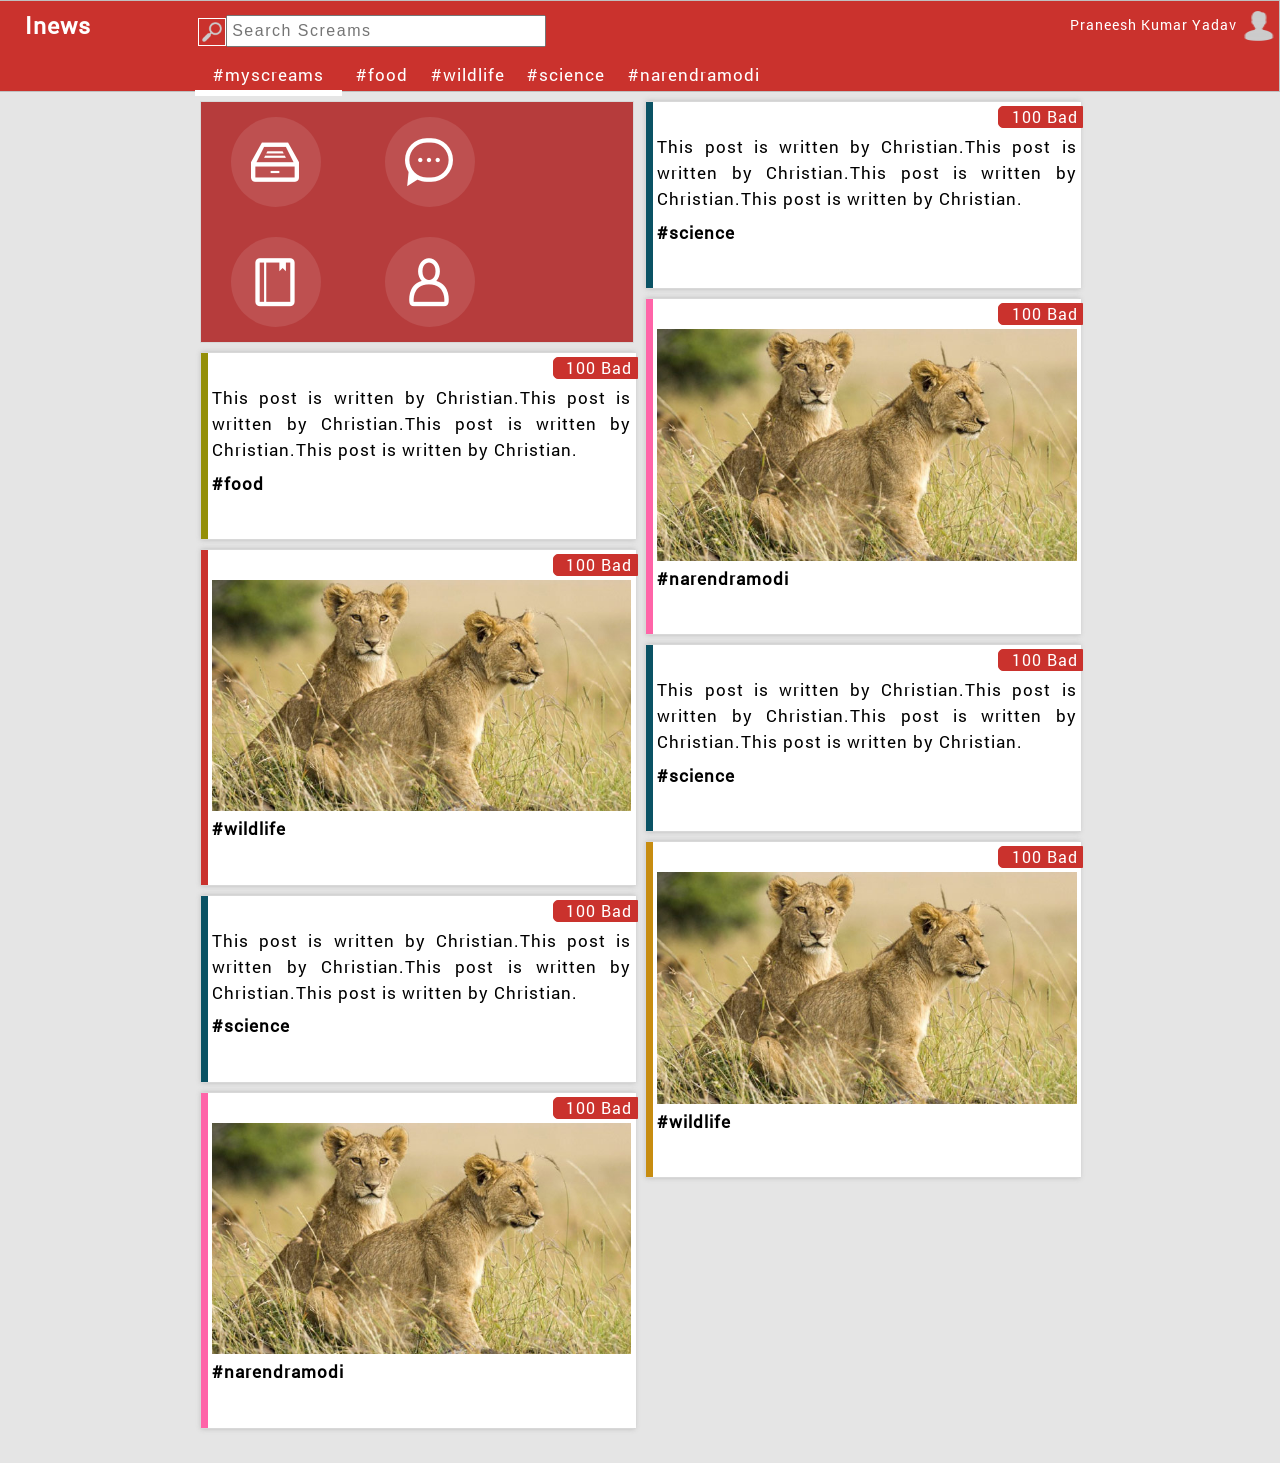
<file: index.html>
<!DOCTYPE html>
<html>
<head>
	<meta http-equiv="Content-Type" content="text/html; charset=utf-8" />
	<meta name="viewport" content="width=device-width, initial-scale=1.0">
	<title>Start Screaming | Screams.io</title>
	<link rel="icon" href="src/images/favicon.ico" type="image/x-icon">
	<script type="text/javascript" src="src/js/jquery-1.11.0.min.js"></script>
	<script type="text/javascript" src="src/js/scripts.js"></script>
	<script type="text/javascript" src="src/js/tab.js"></script>
	<script type="text/javascript" src="src/js/modernizr.custom.js"></script>
		
	<link type="text/css" href="src/css/styles.css" rel="stylesheet">
	<link type="text/css" href="src/css/tab.css" rel="stylesheet">
	<link type="text/css" href="src/css/external/screamsoptions/screamsdefault.css" rel="stylesheet">
	<link type="text/css" href="src/css/external/screamsoptions/screamscomponents.css" rel="stylesheet">
</head>

<body class="body">
	<div align="center">
		<header class="topHeader" id="topHeader">
			<div class="divLogo">
				Inews
				<!--<img src="src/images/logo.png" alt="">-->
			</div>
			<div class="screemsSearch">				
				<img src="src/images/search.png" alt="">
				<input type="text" id="txtSearch" class="textboxStyle" placeholder="Search Screams" >
			</div>
			<div class="divTopMenu">
				<div class="divUser">
					<span>Praneesh Kumar Yadav</span>
				</div>
				<div class="divUserImg">
					<img src="src/images/user.png" alt="">
				</div>
				<div class="clear"></div>
			</div>
			<div class="clear"></div>
			
			<div class="topMenu">
				<ul>
					<li id="myScreams_1">#myscreams</li>
					<li id="myScreams_2">#food</li>
					<li id="myScreams_3">#wildlife</li>
					<li id="myScreams_4">#science</li>
					<li id="myScreams_5">#narendramodi</li>					
				</ul>				
			</div>
		</header>
    	<div class="mainContainer">       	
			<div class="bodyContainer">
				
				<div class="myScreams" id="myScreams">
					<div class="divFeedLeft">
					
						<div class="screamsOptions">
							<section id="set-8">
								<div class="hi-icon-wrap hi-icon-effect-8">
									<!--<a href="#set-8" class="hi-icon hi-icon-archive">Archive</a>
									<a href="#set-8" class="hi-icon hi-icon-chat">Chat</a>
									<a href="#set-8" class="hi-icon hi-icon-bookmark">Bookmarks</a>
									<a href="#set-8" class="hi-icon hi-icon-user">User</a>-->
									
									<a href="#set-8" class="hi-icon hi-icon-archive">Archive</a>
									<a href="#set-8" class="hi-icon hi-icon-chat">Chat</a>
									<a href="#set-8" class="hi-icon hi-icon-bookmark">Bookmarks</a>
									<a href="#set-8" class="hi-icon hi-icon-user">User</a>
									
								</div>
							</section>
						</div>
						
						<div class="screemsBar" id="screemsBar_1">										
							<div class="screemsBarFood" id="screamContent_1">
								<div class="screemContainer">
									<div class="poor">
										<span id="poor_1">100</span>  <span id="statusText_1">Bad</span>
									</div>
									<div class="clear"></div>								
									<div class="screemContent">
										This post is written by Christian.This post is
										written by Christian.This post is written by
										Christian.This post is written by Christian.
									</div>
									<h4>#food</h4>								
								</div>
								<div class="sectionsContainer">
									<div class="screamActions" id="screamActions_1">						
										<img src="src/images/comments.png" alt="">
										<div class="commentCount">1524</div>&nbsp;&nbsp;&nbsp;
										<img src="src/images/heart.png" alt="">
										<div class="actionContainerRight">
											<img src="src/images/public.png" alt="">&nbsp;&nbsp;&nbsp;&nbsp;
											<img src="src/images/categorize.png" alt="" id="statusCount_1">&nbsp;&nbsp;&nbsp;&nbsp;
										</div>
									</div>
								</div>
							</div>
							<div class="clear"></div>
						</div>
						
						<div class="screemsBar" id="screemsBar_2">										
							<div class="screemsBarRight" id="screamContent_2">
								<div class="screemContainer">
									<div class="poor">
										<span id="poor_2">100</span> <span id="statusText_2">Bad</span>
									</div>
									<div class="clear"></div>
									
									<div class="screemContent1" id="smallImg">										
										<img src="src/images/img5.jpg" id="Img1" alt="">
									</div>
									<h4>#wildlife</h4>
								</div>
								<div class="sectionsContainer">
									<div class="screamActions" id="screamActions_2">						
										<img src="src/images/comments.png" alt="">
										<div class="commentCount">1524</div>&nbsp;&nbsp;&nbsp;
										<img src="src/images/heart.png" alt="">
										<div class="actionContainerRight">
											<img src="src/images/public.png" alt="">&nbsp;&nbsp;&nbsp;&nbsp;
											<img src="src/images/categorize.png" alt="" id="statusCount_2">&nbsp;&nbsp;&nbsp;&nbsp;
										</div>
									</div>
								</div>
							</div>
							
							<div class="clear"></div>
						</div>
						
						<div class="screemsBar" id="screemsBar_3">										
							<div class="screemsBarScience" id="screamContent_3">
								<div class="screemContainer">
									<div class="poor">
										<span id="poor_3">100</span>  <span id="statusText_3">Bad</span>
									</div>
									<div class="clear"></div>
									<div class="screemContent">
										This post is written by Christian.This post is
										written by Christian.This post is written by
										Christian.This post is written by Christian.
									</div>								
									<h4>#science</h4>
								</div>
								<div class="sectionsContainer">
									<div class="screamActions" id="screamActions_3">						
										<img src="src/images/comments.png" alt="">
										<div class="commentCount">1524</div>&nbsp;&nbsp;&nbsp;
										<img src="src/images/heart.png" alt="">
										<div class="actionContainerRight">
											<img src="src/images/public.png" alt="">&nbsp;&nbsp;&nbsp;&nbsp;
											<img src="src/images/categorize.png" alt="" id="statusCount_3">&nbsp;&nbsp;&nbsp;&nbsp;
										</div>
									</div>
								</div>
							</div>
							<div class="clear"></div>
						</div>
						
						<div class="screemsBar" id="screemsBar_4">										
							<div class="screemsBarPerson" id="screamContent_4">
								<div class="screemContainer">
									<div class="poor">
										<span id="poor_4">100</span>  <span id="statusText_4">Bad</span>
									</div>
									<div class="clear"></div>
									<div class="screemContent1" id="smallImg">										
										<img src="src/images/img5.jpg" id="Img1" alt="">
									</div>
									<h4>#narendramodi</h4>
								</div>
								<div class="sectionsContainer">
									<div class="screamActions"  id="screamActions_4">						
										<img src="src/images/comments.png" alt="">
										<div class="commentCount">1524</div>&nbsp;&nbsp;&nbsp;
										<img src="src/images/heart.png" alt="">
										<div class="actionContainerRight">
											<img src="src/images/public.png" alt="">&nbsp;&nbsp;&nbsp;&nbsp;
											<img src="src/images/categorize.png" alt="" id="statusCount_4">&nbsp;&nbsp;&nbsp;&nbsp;
										</div>
									</div>
								</div>
							</div>
							<div class="clear"></div>
						</div>
					</div>
					
					<div class="divFeedRight">
						<div class="screemsBar" id="screemsBar_5" style="margin-top:0%;">										
							<div class="screemsBarScience" id="screamContent_5">
								<div class="screemContainer">
									<div class="poor">
										<span id="poor_5">100</span>  <span id="statusText_5">Bad</span>
									</div>
									<div class="clear"></div>
									<div class="screemContent">
										This post is written by Christian.This post is
										written by Christian.This post is written by
										Christian.This post is written by Christian.
									</div>
									<h4>#science</h4>
								</div>
								<div class="sectionsContainer">
									<div class="screamActions"  id="screamActions_5">						
										<img src="src/images/comments.png" alt="">
										<div class="commentCount">1524</div>&nbsp;&nbsp;&nbsp;
										<img src="src/images/heart.png" alt="">
										<div class="actionContainerRight">
											<img src="src/images/public.png" alt="">&nbsp;&nbsp;&nbsp;&nbsp;
											<img src="src/images/categorize.png" alt="" id="statusCount_5">&nbsp;&nbsp;&nbsp;&nbsp;
										</div>
									</div>
								</div>							
							</div>
							<div class="clear"></div>
						</div>
						
						<div class="screemsBar" id="screemsBar_6">										
							<div class="screemsBarPerson" id="screamContent_6">
								<div class="screemContainer">
									<div class="poor">
										<span id="poor_6">100</span>  <span id="statusText_6">Bad</span>
									</div>
									<div class="clear"></div>
									<div class="screemContent1" id="smallImg">										
										<img src="src/images/img5.jpg" id="Img1" alt="">
									</div>
									<h4>#narendramodi</h4>
								</div>
								<div class="sectionsContainer">
									<div class="screamActions" id="screamActions_6">						
										<img src="src/images/comments.png" alt="">
										<div class="commentCount">1524</div>&nbsp;&nbsp;&nbsp;
										<img src="src/images/heart.png" alt="">
										<div class="actionContainerRight">
											<img src="src/images/public.png" alt="">&nbsp;&nbsp;&nbsp;&nbsp;
											<img src="src/images/categorize.png" alt="" id="statusCount_6">&nbsp;&nbsp;&nbsp;&nbsp;
										</div>
									</div>
								</div>
							</div>
							<div class="clear"></div>
						</div>
						
						<div class="screemsBar" id="screemsBar_7">										
							<div class="screemsBarScience" id="screamContent_7">
								<div class="screemContainer">
									<div class="poor">
										<span id="poor_7">100</span>  <span id="statusText_7">Bad</span>
									</div>
									<div class="clear"></div>
									<div class="screemContent">
										This post is written by Christian.This post is
										written by Christian.This post is written by
										Christian.This post is written by Christian.
									</div>
									<h4>#science</h4>
								</div>
								<div class="sectionsContainer">
								<div class="screamActions" id="screamActions_7">						
									<img src="src/images/comments.png" alt="">
										<div class="commentCount">1524</div>&nbsp;&nbsp;&nbsp;
										<img src="src/images/heart.png" alt="">
										<div class="actionContainerRight">
											<img src="src/images/public.png" alt="">&nbsp;&nbsp;&nbsp;&nbsp;
											<img src="src/images/categorize.png" alt="" id="statusCount_7">&nbsp;&nbsp;&nbsp;&nbsp;
										</div>
								</div>
								</div>
							</div>
							<div class="clear"></div>
						</div>
						
						<div class="screemsBar" id="screemsBar_8">										
							<div class="screemsBarWild" id="screamContent_8">
								<div class="screemContainer">
									<div class="poor">
										<span id="poor_8">100</span>  <span id="statusText_8">Bad</span>
									</div>
									<div class="clear"></div>							
									<div class="screemContent1" id="smallImg">										
										<img src="src/images/img5.jpg" id="Img1" alt="">
									</div>
									<h4>#wildlife</h4>
								</div>
								<div class="sectionsContainer">
									<div class="screamActions" id="screamActions_8">						
										<img src="src/images/comments.png" alt="">
										<div class="commentCount">1524</div>&nbsp;&nbsp;&nbsp;
										<img src="src/images/heart.png" alt="">
										<div class="actionContainerRight">
											<img src="src/images/public.png" alt="">&nbsp;&nbsp;&nbsp;&nbsp;
											<img src="src/images/categorize.png" alt="" id="statusCount_8">&nbsp;&nbsp;&nbsp;&nbsp;
										</div>
									</div>
								</div>
							</div>
							<div class="clear"></div>
						</div>
						
					</div>
					
					<div class="clear"></div>
				</div>
				
				<div class="myScreams" id="food">
					<div class="divFeedLeft">
						<div class="screemsBar" id="screemsBar_9">										
							<div class="screemsBarFood" id="screamContent_9">
								<div class="screemContainer">
									<div class="poor">
										<span id="poor_9">100</span>  <span id="statusText_9">Bad</span>
									</div>
									<div class="clear"></div>								
									<div class="screemContent">
										This post is written by Christian.This post is
										written by Christian.This post is written by
										Christian.This post is written by Christian.
									</div>
									<h4>#food</h4>								
								</div>
								<div class="sectionsContainer">
									<div class="screamActions" id="screamActions_9">						
										<img src="src/images/comments.png" alt="">
										<div class="commentCount">1524</div>&nbsp;&nbsp;&nbsp;
										<img src="src/images/heart.png" alt="">
										<div class="actionContainerRight">
											<img src="src/images/public.png" alt="">&nbsp;&nbsp;&nbsp;&nbsp;
											<img src="src/images/categorize.png" alt="" id="statusCount_9">&nbsp;&nbsp;&nbsp;&nbsp;
										</div>
									</div>
								</div>
							</div>
							<div class="clear"></div>
						</div>
					</div>
					<div class="divFeedRight">
						&nbsp;
					</div>
					<div class="clear"></div>
				</div>
				
				<div class="myScreams" id="wildlife">
					<div class="divFeedLeft">
						<div class="screemsBar" id="screemsBar_10">										
							<div class="screemsBarWild" id="screamContent_10">
								<div class="screemContainer">
									<div class="poor">
										<span id="poor_10">100</span>  <span id="statusText_10">Bad</span>
									</div>
									<div class="clear"></div>							
									<div class="screemContent1" id="smallImg">										
										<img src="src/images/img5.jpg" id="Img1" alt="">
									</div>
									<h4>#wildlife</h4>
								</div>
								<div class="sectionsContainer">
									<div class="screamActions" id="screamActions_10">						
										<img src="src/images/comments.png" alt="">
										<div class="commentCount">1524</div>&nbsp;&nbsp;&nbsp;
										<img src="src/images/heart.png" alt="">
										<div class="actionContainerRight">
											<img src="src/images/public.png" alt="">&nbsp;&nbsp;&nbsp;&nbsp;
											<img src="src/images/categorize.png" alt="" id="statusCount_10">&nbsp;&nbsp;&nbsp;&nbsp;
										</div>
									</div>
								</div>
							</div>
							<div class="clear"></div>
						</div>
					</div>
					<div class="divFeedRight">
						&nbsp;
					</div>
					<div class="clear"></div>
				</div>
				
				<div class="myScreams" id="science">
					<div class="divFeedLeft">
						<div class="screemsBar" id="screemsBar_11">										
							<div class="screemsBarScience" id="screamContent_11">
								<div class="screemContainer">
									<div class="poor">
										<span id="poor_11">100</span>  <span id="statusText_11">Bad</span>
									</div>
									<div class="clear"></div>
									<div class="screemContent">
										This post is written by Christian.This post is
										written by Christian.This post is written by
										Christian.This post is written by Christian.
									</div>								
									<h4>#science</h4>
								</div>
								<div class="sectionsContainer">
									<div class="screamActions" id="screamActions_11">						
										<img src="src/images/comments.png" alt="">
										<div class="commentCount">1524</div>&nbsp;&nbsp;&nbsp;
										<img src="src/images/heart.png" alt="">
										<div class="actionContainerRight">
											<img src="src/images/public.png" alt="">&nbsp;&nbsp;&nbsp;&nbsp;
											<img src="src/images/categorize.png" alt="" id="statusCount_11">&nbsp;&nbsp;&nbsp;&nbsp;
										</div>
									</div>
								</div>
							</div>
							<div class="clear"></div>
						</div>
						
						<div class="screemsBar" id="screemsBar_12">										
							<div class="screemsBarScience" id="screamContent_12">
								<div class="screemContainer">
									<div class="poor">
										<span id="poor_7">100</span>  <span id="statusText_12">Bad</span>
									</div>
									<div class="clear"></div>
									<div class="screemContent">
										This post is written by Christian.This post is
										written by Christian.This post is written by
										Christian.This post is written by Christian.
									</div>
									<h4>#science</h4>
								</div>
								<div class="sectionsContainer">
								<div class="screamActions" id="screamActions_12">						
									<img src="src/images/comments.png" alt="">
										<div class="commentCount">1524</div>&nbsp;&nbsp;&nbsp;
										<img src="src/images/heart.png" alt="">
										<div class="actionContainerRight">
											<img src="src/images/public.png" alt="">&nbsp;&nbsp;&nbsp;&nbsp;
											<img src="src/images/categorize.png" alt="" id="statusCount_12">&nbsp;&nbsp;&nbsp;&nbsp;
										</div>
								</div>
								</div>
							</div>
							<div class="clear"></div>
						</div>
					</div>
					<div class="divFeedRight">
						<div class="screemsBar" id="screemsBar_13" style="margin-top:2%;">										
							<div class="screemsBarScience" id="screamContent_13">
								<div class="screemContainer">
									<div class="poor">
										<span id="poor_13">100</span>  <span id="statusText_13">Bad</span>
									</div>
									<div class="clear"></div>
									<div class="screemContent">
										This post is written by Christian.This post is
										written by Christian.This post is written by
										Christian.This post is written by Christian.
									</div>
									<h4>#science</h4>
								</div>
								<div class="sectionsContainer">
									<div class="screamActions"  id="screamActions_13">						
										<img src="src/images/comments.png" alt="">
										<div class="commentCount">1524</div>&nbsp;&nbsp;&nbsp;
										<img src="src/images/heart.png" alt="">
										<div class="actionContainerRight">
											<img src="src/images/public.png" alt="">&nbsp;&nbsp;&nbsp;&nbsp;
											<img src="src/images/categorize.png" alt="" id="statusCount_13">&nbsp;&nbsp;&nbsp;&nbsp;
										</div>
									</div>
								</div>							
							</div>
							<div class="clear"></div>
						</div>
					</div>
					<div class="clear"></div>
				</div>
				
				<div class="myScreams" id="narendramodi">
					<div class="divFeedLeft">
						<div class="screemsBar" id="screemsBar_14">										
							<div class="screemsBarPerson" id="screamContent_14">
								<div class="screemContainer">
									<div class="poor">
										<span id="poor_14">100</span>  <span id="statusText_14">Bad</span>
									</div>
									<div class="clear"></div>
									<div class="screemContent1" id="smallImg">										
										<img src="src/images/img5.jpg" id="Img1" alt="">
									</div>
									<h4>#narendramodi</h4>
								</div>
								<div class="sectionsContainer">
									<div class="screamActions" id="screamActions_14">						
										<img src="src/images/comments.png" alt="">
										<div class="commentCount">1524</div>&nbsp;&nbsp;&nbsp;
										<img src="src/images/heart.png" alt="">
										<div class="actionContainerRight">
											<img src="src/images/public.png" alt="">&nbsp;&nbsp;&nbsp;&nbsp;
											<img src="src/images/categorize.png" alt="" id="statusCount_14">&nbsp;&nbsp;&nbsp;&nbsp;
										</div>
									</div>
								</div>
							</div>
							<div class="clear"></div>
						</div>
					</div>
					<div class="divFeedRight">
						<div class="screemsBar" id="screemsBar_15">										
							<div class="screemsBarPerson" id="screamContent_15">
								<div class="screemContainer">
									<div class="poor">
										<span id="poor_15">100</span>  <span id="statusText_15">Bad</span>
									</div>
									<div class="clear"></div>
									<div class="screemContent1" id="smallImg">										
										<img src="src/images/img5.jpg" id="Img1" alt="">
									</div>
									<h4>#narendramodi</h4>
								</div>
								<div class="sectionsContainer">
									<div class="screamActions"  id="screamActions_15">						
										<img src="src/images/comments.png" alt="">
										<div class="commentCount">1524</div>&nbsp;&nbsp;&nbsp;
										<img src="src/images/heart.png" alt="">
										<div class="actionContainerRight">
											<img src="src/images/public.png" alt="">&nbsp;&nbsp;&nbsp;&nbsp;
											<img src="src/images/categorize.png" alt="" id="statusCount_15">&nbsp;&nbsp;&nbsp;&nbsp;
										</div>
									</div>
								</div>
							</div>
							<div class="clear"></div>
						</div>
					</div>
					<div class="clear"></div>
				</div>
			</div>
        </div>        
    </div>
</body>
</html>
</file>
<file: src/css/styles.css>
@font-face {
  font-family: 'Roboto';
  font-style: normal;
  font-weight: 400;
  src: local('Roboto Regular'), local('Roboto-Regular'), url(fonts/roboto.woff) format('woff');
}

body{
	margin:0;
	padding:0;	
	font-size:90%;
	/*font-family: 'Tangerine', serif;
	font-family: Inconsolata;*/
	font-family: 'Roboto', sans-serif;
	background:#E5E5E5;
	letter-spacing:1px;
	/*color:#CA322D;*/
}

.body{
	margin:0 auto;
	width:99%;
	clear:both;
}

.bodyContainer{
	padding:1% 0%;
}

.mainContainer{
	border:0px solid #DFD9D9;
	width:70%;
	margin-bottom:2%;
}

.topHeader{
	margin-top:0%;
	margin-bottom:0%;	
	border:1px solid #C0C0C0;
	/*background:#E94242;*/
	background:#CA322D;
	color:#FFF;
	height:90px;
	margin-left:-0.6%;
	margin-right:-0.5%;
}

.divLogo{
	width:13%;
	height:auto;
	float:left;
	color:#FFF;
	font-weight:bold;
	font-size:23px;
	text-align:left;
	margin:0.7% 0% 0% 2%;
}

.divTopMenu{
	float:right;
	width:19%;
	text-align:right;
	margin:0.7% 0%;
}

.screemsSearch{
	float:left;
	width:30%;
	margin-top:1%;
	text-align:left;
	margin-left:0.5%;
}

.textboxStyle{
	font-size: 16px;
    letter-spacing: 1.5px;
    margin-left: -1.3%;
    margin-top: 0.4%;
    padding: 1.7%;
    width: 80%;
}

.screemsSearch img{
	border: 1px solid #fff;
    height: 20px;
    margin-top: -0.9%;
    padding: 1.4% 0.8%;
    vertical-align: middle;
    width: 20px;	
}

.divUser{
	float:left;
	line-height:30px;
	width:82.9%;
	margin-top:0%;
}

.divUserImg{
	float:left;	
	margin-left:1%;
	padding-left:1%;	
}

.divUserImg img{
	vertical-align:middle;
	padding-top:3%;
	height:30px;
	width:35px;
}

.topMenu{
	text-align:left;
	width:70%;
	margin-top:1%;
	margin-left:0.5%;
}

.topMenu ul{
	list-style:none;
	font-size:120%;
}

.topMenu ul li{
	display:inline;
	/*padding:0% 2% 0.5% 2%;*/
	margin-right:2%;
	cursor:pointer;
}

.topMenu ul li:first-child{
	display:inline;
	padding:0% 2% 0.5% 2%;
	margin-right:1%;
	border-bottom:6px solid #FFF;
}

.activeMenu{
	padding:0% 0% 0.5% 0%;
	border-bottom:6px solid #FFF;
}


.tabControl{
	text-align:left;
	margin-top:1%;
	background:#E5E5E5;
}

.tabControl ul{
	margin:0% 0% 0% 3%;
}

.tabControl ul li{
	border-right:1px solid #ECECEC;
	display:inline;
	padding-right:2%;
	margin-right:2%;
	cursor:pointer;
}

#myscreams,  #food, #wildlife, #science, #narendramodi{
	cursor:pointer;
}

.hrStyle{
	border:1px solid #ECECEC;
}

.divFeedLeft{
	float:left;
	width:49.7%;
	margin-right:0.5%;
}

.divFeedRight{
	float:left;
	width:49.7%;
}

.screemsBar{
	margin:2% 0% 0% 0%;
	border:1px solid #d8d8d8;
	width:98%;
	-webkit-box-shadow: 1px 0px 5px 0px #BBB;
	-moz-box-shadow: 1px 0px 5px 0px #BBB;
	box-shadow: 1px 0px 5px 0px #BBB;
	background:#FFF;
}

.screamsOptions{
	width:98%;
	border:1px solid #d8d8d8;
	background:#FFF;
	text-align: left;
}

.screemsBar1{
	margin:2% 0%;
	border:1px solid #d8d8d8;
	width:98%;
	-webkit-box-shadow: 1px 0px 5px 0px #BBB;
	-moz-box-shadow: 1px 0px 5px 0px #BBB;
	box-shadow: 1px 0px 5px 0px #BBB;
}

.screemContainer{
	margin:1% 1% 0% 1%;
	font-size:120%;
	letter-spacing:0.5px;
	padding-bottom:1%;
}

.screemsBarLeft1{
	float:left;
	width:1%;
	background:#CA322D;
	cursor:pointer;
}

.screemsBarLeft2{
	float:left;
	width:1%;
	background:#C78C10;	
	cursor:pointer;
}

.screemsBarLeft3{
	float:left;
	width:1%;
	background:#948F08;
	cursor:pointer;
}

.screemsBarLeft4{
	float:left;
	width:1%;
	background:#0A5264;
	cursor:pointer;
}

hr{
	border:1px solid #F0F0F0;
	margin-top: 0;
}

.screemsBarRight{
	float:left;
	width:99%;
	padding-bottom:0%;
	background:#FFF;
	border-left:7px solid #CA322D;
}

.screemsBarWild{
	float:left;
	width:99%;
	padding-bottom:0%;
	background:#FFF;
	border-left:7px solid #C78C10;
}

.screemsBarScience{
	float:left;
	width:99%;
	padding-bottom:0%;
	background:#FFF;
	border-left:7px solid #0A5264;
}

.screemsBarPerson{
	float:left;
	width:99%;
	padding-bottom:0%;
	background:#FFF;
	border-left:7px solid #FF64A8;
}

.screemsBarFood{
	float:left;
	width:99%;
	padding-bottom:0%;
	background:#FFF;
	border-left:7px solid #948F08;
}

.screamsBarTop{
	background:#FFE8E8;
	height:auto;
}

h4{
	text-align:left;
	letter-spacing:1px;
	margin:0%;
}

.screamActions{
	height:32px;
	text-align:left;
	padding-top:1.5%;
	border-top:1px solid #CACACA;
	display:none;
}

.poor{
	float:right;
	border:1px solid #CA322D;
	background:#CA322D; 
	color:#FFF; 
	padding:0% 1% 0% 3%; 
	text-align:right; 
	font-size:90%; 
	letter-spacing:1px; 
	margin-right:-1.5%; 
	border-top-left-radius:5px; 
	border-bottom-left-radius:5px;
}

.commentCount{
	display:inline-block; 
	margin-left:-2%; 
	font-size:80%; 
	color:#A7A7A7;"
}

.actionContainerRight{
	display:inline-block; 
	text-align:right; 
	width:30%; 
	float:right; 
	margin-right:1%;
}

.sectionsContainer{
	height:40px;
}

.screamActions img{
	vertical-align:middle;
	height:25px;
	width:25px;
	margin:0% 2% 0% 1%;
	cursor:pointer;
}

.sceamsBarMiddle{	
	height:100px;
	text-align:justify;
	padding:1% 0% 1% 1%;
	line-height:25px;
	margin:1% 0% 0% 0%;
}

.screemContent{
	margin:1.5% 0% 0% 0%;
	letter-spacing:1px;
	line-height:26px;
	text-align:justify;
	padding-bottom:2%;
}

.screemContent1{
	margin:1% 0% 0% 0%;
	letter-spacing:1px;
	line-height:25px;
}

.screemContent1 img{
	width:100%;
	height:auto;
}

.sceamsBarBottom{
	background:#B18E8E;
	height:25px;
	text-align:center;
}

.screemContentImg{
	
}

.bigImg{
	position:absolute;
	margin-top:-10%;
	margin-left:-0.6%;
	padding:0%;
}

.sceamsBarBottom div{
	display:inline-block;
	font-size:14px;
	color:#FFFFFF;
	margin:0.3% 3% 0% 0%;
	padding:0% 3% 0% 0%;
	border-right:1px solid #FFFFFF;
	text-align:center;
}

.sceamsBarBottom div:last-child{
	border-right:0px solid #FFFFFF;
}

.sceamsBarBottom div img{
	vertical-align:middle;
	border:0px;	
}

.clear{
	clear:both;
}

.thumbImg{
	float:left;
	width:50%;	
	margin-right:1%;	
}

.thumbImg img{
	width:100%;
}

.thumbContent{
	float:left;
	width:45%;
	text-align:justify;
}

.statusBar{
	margin-top:-1.7%;
	position:absolute; 
	z-index:9999999;
	background:#F1F1F1;
	border:1px solid #F1F1F1;
	width:76.1%;
	opacity:0.9;
	padding:0.5% 2%;	
}

.statusBar img{
	vertical-align:middle;
	padding-bottom:3px;
}

.visitCount{
	float:left;
	margin-right:1%;
	padding-right:1%;
	border-right:1px solid #000;
}

h3{
	margin:0px;
	padding:0px;
}

.divControls{
	height:30px;
}

.divScreemsControls{
	float:left;
	display:none;
	width:20%;
	background:#F8F8F8 ;
	height:150px;
}

.screemsControls{
	position:absolute;
	background: #000;
	color: #FFF;
	text-align: center;
	width:33.6%;
	margin-top:-2%;
	height:60px;
	display:block;
	opacity:0.5;
	filter: alpha(opacity=60); /* For IE8 and earlier */
}

.screemsControls div{
	font-size:30px;
}

@media screen and (-webkit-min-device-pixel-ratio:0) {
    .screemsControls{
		margin-top:0%;
	}
	
	.divScreemsControls{		
		height:152px;
	}
	
	.textboxStyle{
		padding:1.2%;
		margin-left:-1.2%;
	}

	.screemsSearch img{
		padding: 0.6% 0.8% 1% 0.8%;
		margin-top: 0.1%;
	}
}

/* Thumbs sliding style start */
ul{
	list-type: none;
	list-style: none;
	padding: 0;
	margin: 0;
}

.slider{
	margin: 0 auto;
	padding:0;
}
/* Thumbs sliding style end */

@media screen and (min-width: 1600px) {
	.topMenu {
		margin-top: 0.4% !important;
	}
	
	.screemsSearch img {
		padding: 0.9% 0.8% !important;
		margin-top: -0.2% !important;
	}
	
	.textboxStyle {
		padding: 1% !important;
		margin-top: 0.3% !important;
	}
}

@media screen and (min-width: 1920px) {
	.screemsSearch {
		margin-top: 0.7% !important;
	}
	
	.topHeader {
		height: 105px !important;
	}
	
	.screemsSearch img {
		margin-top: 0% !important;
	}
	
	.topMenu {
		margin-top: 0.8% !important;
	}
}

@media screen and (min-width: 1366px) {
	.topMenu {
		margin-top: 0.5% ;
		margin-left:1.5% !important;
	}
	
	.screemsSearch {
		margin-left: 0.9%;
	}
}
</file>
<file: src/css/tab.css>
#tabs	{
	margin:0px 0px 0px 0px;
	overflow: hidden;
	padding: 0;
	zoom: 1;
	position:relative;
	top:2px;
	z-index: 1;	
}

#tabs li {
	display: block;
	list-style: none;
	margin: 0;
	margin-right: 30px;
	padding: 0;
	float: left;
}

#tabs li a {
	display: block;
	padding: 8px 10px 8px 10px;
	border: 1px solid #0072C6;
	border-bottom: 0 none;
	text-align: center;
	text-decoration: none;
	color:#474747;	
}

.tab-section {
	background:#E5E5E5;
	padding: 0px;
	border-top: 1px solid #0072C6;;
}

#tabs li a.current {
	background:#E5E5E5;
	color: #000;
	border-bottom: 1px solid #0072C6;
}
</file>
<file: src/css/external/screamsoptions/screamsdefault.css>
/**, *:after, *:before { -webkit-box-sizing: border-box; -moz-box-sizing: border-box; box-sizing: border-box; }*/
@font-face {
	font-family: 'codropsicons';
	src:url('../../../fonts/codropsicons/codropsicons.eot');
	src:url('../../../fonts/codropsicons/codropsicons.eot?#iefix') format('embedded-opentype'),
		url('../../../fonts/codropsicons/codropsicons.woff') format('woff'),
		url('../../../fonts/codropsicons/codropsicons.ttf') format('truetype'),
		url('../../../fonts/codropsicons/codropsicons.svg#codropsicons') format('svg');
	font-weight: normal;
	font-style: normal;
}
.clearfix:before, .clearfix:after { content: " "; display: table; }
.clearfix:after { clear: both; }


a {
	color: #ccc;
	text-decoration: none;
}

.no-touch a:hover,
.no-touch a:active {
	color: #333;
}

.container > section {
	min-height: 100%;
	margin: 0 auto;
	/*padding: 20em 3em;*/
}

.touch .container > section {
	padding: 0;
	min-height: 0;
}


.touch .container > header {
	position: relative;
}

.container > header h1 {
	font-size: 2.625em;
	line-height: 1.3;
	margin: 0;
	font-weight: 300;
}

.container > header span {
	display: block;
	font-size: 60%;
	opacity: 0.6;
	padding: 0 0 0.6em 0.1em;
}

.container > section p {
	color: #fff;
	text-align: center;
	padding: 1em;
	margin: 0;
}

#set-8 {
	background: #B63C3C;
}

.container > section.info p {
	color: #fff;
	font-size: 1.3em;
	font-weight: 300;
}

.container > section.info p a {
	color: #fff;
	font-weight: 700;
}

.container > section.info p a:hover {
	color: #0c69a4;
}

@media screen and (max-width: 800px) {

	.hi-icon {
		margin: 15px !important;
	}

	.container > section {
		padding: 20em 1em;
	}

}

@media screen and (max-width: 25em) {

	.codrops-icon span {
		display: none;
	}

}
</file>
<file: src/css/external/screamsoptions/screamscomponents.css>
@font-face {
	font-family: 'ecoicon';
	src:url('../../../fonts/ecoicons/ecoicon.eot');
	src:url('../../../fonts/ecoicons/ecoicon.eot?#iefix') format('embedded-opentype'),
		url('../../../fonts/ecoicons/ecoicon.woff') format('woff'),
		url('../../../fonts/ecoicons/ecoicon.ttf') format('truetype'),
		url('../../../fonts/ecoicons/ecoicon.svg#ecoicon') format('svg');
	font-weight: normal;
	font-style: normal;
}

.hi-icon {
	display: inline-block;
	font-size: 0px;
	cursor: pointer;
	margin: 15px 30px;
	width: 90px;
	height: 90px;
	border-radius: 50%;
	text-align: center;
	position: relative;
	z-index: 1;
	color: #fff;
}

.hi-icon:after {
	pointer-events: none;
	position: absolute;
	width: 100%;
	height: 100%;
	border-radius: 50%;
	content: '';
	-webkit-box-sizing: content-box; 
	-moz-box-sizing: content-box; 
	box-sizing: content-box;
}

.hi-icon:before {
	font-family: 'ecoicon';
	speak: none;
	font-size: 48px;
	line-height: 90px;
	font-style: normal;
	font-weight: normal;
	font-variant: normal;
	text-transform: none;
	display: block;
	-webkit-font-smoothing: antialiased;
}

.hi-icon-mobile:before {
	content: "\e009";
}

.hi-icon-screen:before {
	content: "\e00a";
}

.hi-icon-earth:before {
	content: "\e002";
}

.hi-icon-support:before {
	content: "\e000";
}

.hi-icon-locked:before {
	content: "\e001";
}

.hi-icon-cog:before {
	content: "\e003";
}

.hi-icon-clock:before {
	content: "\e004";
}

.hi-icon-videos:before {
	content: "\e005";
}

.hi-icon-list:before {
	content: "\e006";
}

.hi-icon-refresh:before {
	content: "\e007";
}

.hi-icon-images:before {
	content: "\e008";
}

.hi-icon-pencil:before {
	content: "\e00b";
}

.hi-icon-link:before {
	content: "\e00c";
}

.hi-icon-mail:before {
	content: "\e00d";
}

.hi-icon-location:before {
	content: "\e00e";
}

.hi-icon-archive:before {
	content: "\e00f";
}

.hi-icon-chat:before {
	content: "\e010";
}

.hi-icon-bookmark:before {
	content: "\e011";
}

.hi-icon-user:before {
	content: "\e012";
}

.hi-icon-contract:before {
	content: "\e013";
}

.hi-icon-star:before {
	content: "\e014";
}

/* Effect 8 */
.hi-icon-effect-8 .hi-icon {
	background: rgba(255,255,255,0.1);
	-webkit-transition: -webkit-transform ease-out 0.1s, background 0.2s;
	-moz-transition: -moz-transform ease-out 0.1s, background 0.2s;
	transition: transform ease-out 0.1s, background 0.2s;
}

.hi-icon-effect-8 .hi-icon:after {
	top: 0;
	left: 0;
	padding: 0;
	z-index: -1;
	box-shadow: 0 0 0 2px #FFFFFF;
	opacity: 0;
	-webkit-transform: scale(0.9);
	-moz-transform: scale(0.9);
	-ms-transform: scale(0.9);
	transform: scale(0.9);
}

.no-touch .hi-icon-effect-8 .hi-icon:hover {
	background: rgba(255,255,255,0.05);
	-webkit-transform: scale(0.93);
	-moz-transform: scale(0.93);
	-ms-transform: scale(0.93);
	transform: scale(0.93);
	color: #fff;
}

.hi-icon-effect-8 .hi-icon:hover:after {
	-webkit-animation: sonarEffect 1.3s ease-out 75ms;
	-moz-animation: sonarEffect 1.3s ease-out 75ms;
	animation: sonarEffect 1.3s ease-out 75ms;
}

@-webkit-keyframes sonarEffect {
	0% {
		opacity: 0.3;
	}
	40% {
		opacity: 0.5;
		box-shadow: 0 0 0 2px #FFFFFF, 0 0 10px 10px #FFFFFF, 0 0 0 10px #FFFFFF;
	}
	100% {
		box-shadow: 0 0 0 2px #FFFFFF, 0 0 10px 10px #FFFFFF, 0 0 0 10px #FFFFFF;
		-webkit-transform: scale(1.5);
		opacity: 0;
	}
}
@-moz-keyframes sonarEffect {
	0% {
		opacity: 0.3;
	}
	40% {
		opacity: 0.5;
		box-shadow: 0 0 0 2px #FFFFFF, 0 0 10px 10px #FFFFFF, 0 0 0 10px #FFFFFF;
	}
	100% {
		box-shadow: 0 0 0 2px #FFFFFF, 0 0 10px 10px #FFFFFF, 0 0 0 10px #FFFFFF;
		-moz-transform: scale(1.5);
		opacity: 0;
	}
}
@keyframes sonarEffect {
	0% {
		opacity: 0.3;
	}
	40% {
		opacity: 0.5;
		box-shadow: 0 0 0 2px #FFFFFF, 0 0 10px 10px #FFFFFF, 0 0 0 10px #FFFFFF;
	}
	100% {
		box-shadow: 0 0 0 2px #FFFFFF, 0 0 10px 10px #FFFFFF, 0 0 0 10px #FFFFFF;
		transform: scale(1.5);
		opacity: 0;
	}
}
</file>
